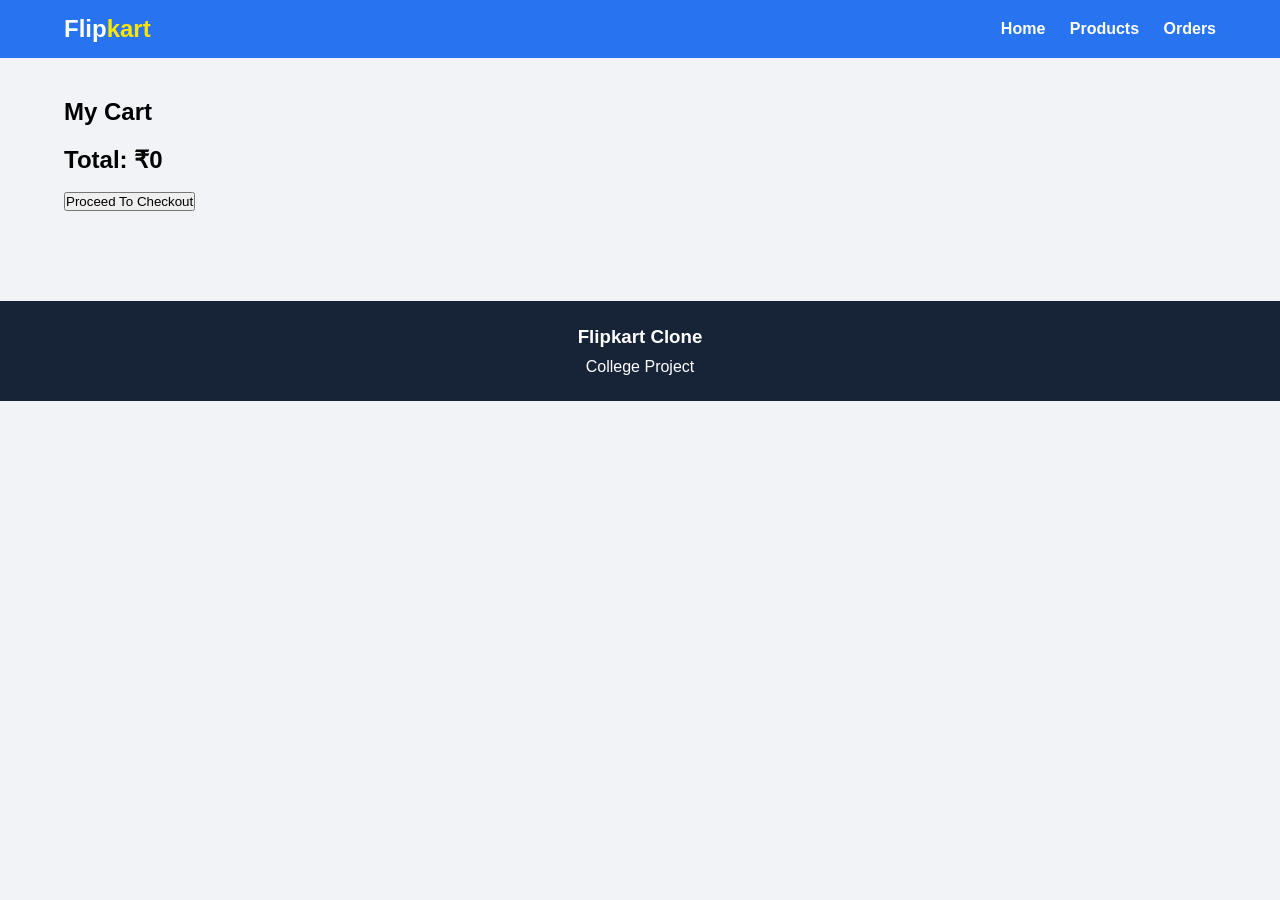
<file: Flipkart-Clone/ecommerce-frontend/cart.html>
<!DOCTYPE html>
<html lang="en">

<head>

    <meta charset="UTF-8">
    <meta name="viewport"
          content="width=device-width, initial-scale=1.0">

    <title>Shopping Cart</title>

    <link rel="stylesheet" href="css/style.css">
    <link rel="stylesheet" href="css/responsive.css">

    <link rel="stylesheet"
    href="https://cdnjs.cloudflare.com/ajax/libs/font-awesome/6.5.1/css/all.min.css">

</head>

<body>

    <!-- Navbar -->

    <header class="navbar">

        <div class="logo">
            <h2>Flip<span>kart</span></h2>
        </div>

        <div class="nav-links">

            <a href="index.html">Home</a>

            <a href="products.html">Products</a>

            <a href="orders.html">Orders</a>

        </div>

    </header>

    <!-- Cart -->

    <div class="cart-container">

        <h2 style="margin-bottom:20px;">
            My Cart
        </h2>

        <div id="cartItems">

        </div>

        <h2 id="totalPrice">
            Total: ₹0
        </h2>

        <br>

        <a href="checkout.html">

            <button class="buy-now">
                Proceed To Checkout
            </button>

        </a>

    </div>

    <!-- Footer -->

    <footer>

        <div class="footer-content">

            <h3>Flipkart Clone</h3>

            <p>
                College Project
            </p>

        </div>

    </footer>

<script>

async function loadCart(){

    try{

        const response =
        await fetch(
        "http://localhost:8080/api/cart"
        );

        const carts =
        await response.json();

        const cartContainer =
        document.getElementById("cartItems");

        let total = 0;

        cartContainer.innerHTML = "";

        carts.forEach(cart => {

            if(cart.cartItems){

                cart.cartItems.forEach(item => {

                    total +=
                    item.product.price *
                    item.quantity;

                    cartContainer.innerHTML += `

                    <div class="cart-item">

                        <img
                        src="${item.product.imageUrl}">

                        <div>

                            <h3>
                                ${item.product.name}
                            </h3>

                            <p>
                                ₹${item.product.price}
                            </p>

                            <p>
                                Quantity:
                                ${item.quantity}
                            </p>

                            <br>

                            <button
                            class="remove-btn"
                            onclick="removeItem(${item.id})">

                                Remove

                            </button>

                        </div>

                    </div>

                    `;

                });

            }

        });

        document
        .getElementById("totalPrice")
        .innerHTML =
        `Total: ₹${total}`;

    }
    catch(error){

        console.log(error);

    }

}

async function removeItem(id){

    try{

        await fetch(
        `http://localhost:8080/api/cart/remove/${id}`,
        {
            method:"DELETE"
        });

        alert(
        "Item Removed"
        );

        loadCart();

    }
    catch(error){

        console.log(error);

    }

}

loadCart();

</script>

</body>

</html>
</file>
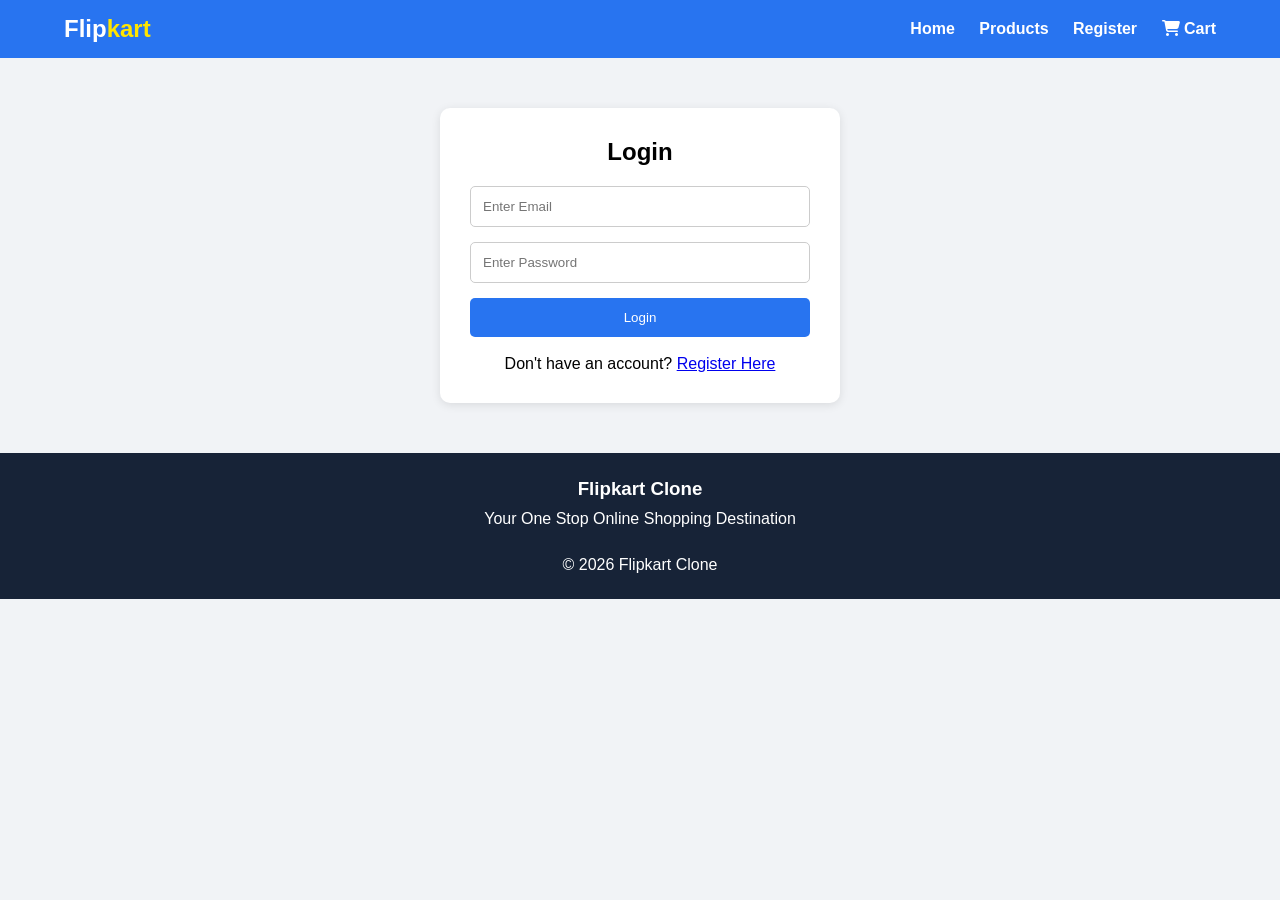
<file: Flipkart-Clone/ecommerce-frontend/login.html>
<!DOCTYPE html>
<html lang="en">

<head>

    <meta charset="UTF-8">
    <meta name="viewport" content="width=device-width, initial-scale=1.0">

    <title>Login - Flipkart Clone</title>

    <link rel="stylesheet" href="css/style.css">
    <link rel="stylesheet" href="css/responsive.css">

    <link rel="stylesheet"
    href="https://cdnjs.cloudflare.com/ajax/libs/font-awesome/6.5.1/css/all.min.css">

</head>

<body>

    <!-- Navbar -->

    <header class="navbar">

        <div class="logo">
            <h2>Flip<span>kart</span></h2>
        </div>

        <div class="nav-links">

            <a href="index.html">Home</a>

            <a href="products.html">Products</a>

            <a href="register.html">Register</a>

            <a href="cart.html">
                <i class="fas fa-shopping-cart"></i> Cart
            </a>

        </div>

    </header>

    <!-- Login Form -->

    <div class="form-container">

        <h2 style="text-align:center; margin-bottom:20px;">
            Login
        </h2>

        <form id="loginForm">

            <div class="form-group">

                <input
                type="email"
                id="email"
                placeholder="Enter Email"
                required>

            </div>

            <div class="form-group">

                <input
                type="password"
                id="password"
                placeholder="Enter Password"
                required>

            </div>

            <button
            type="submit"
            class="form-btn">

                Login

            </button>

        </form>

        <br>

        <p style="text-align:center;">

            Don't have an account?

            <a href="register.html">
                Register Here
            </a>

        </p>

    </div>

    <!-- Footer -->

    <footer>

        <div class="footer-content">

            <h3>Flipkart Clone</h3>

            <p>
                Your One Stop Online Shopping Destination
            </p>

            <br>

            <p>
                © 2026 Flipkart Clone
            </p>

        </div>

    </footer>

    <!-- Login Script -->

    <script>

        document
        .getElementById("loginForm")
        .addEventListener("submit", async function(e){

            e.preventDefault();

            const user = {

                email:
                document.getElementById("email").value,

                password:
                document.getElementById("password").value

            };

            try{

                const response =
                await fetch(
                "http://localhost:8080/api/auth/login",
                {
                    method:"POST",

                    headers:{
                        "Content-Type":"application/json"
                    },

                    body:JSON.stringify(user)
                });

                const result =
                await response.text();

                if(result === "Login Success"){

                    alert("Login Successful");

                    localStorage.setItem(
                    "userEmail",
                    user.email
                    );

                    window.location.href =
                    "index.html";

                }
                else{

                    alert(result);

                }

            }
            catch(error){

                console.log(error);

                alert("Server Error");

            }

        });

    </script>

</body>

</html>
</file>
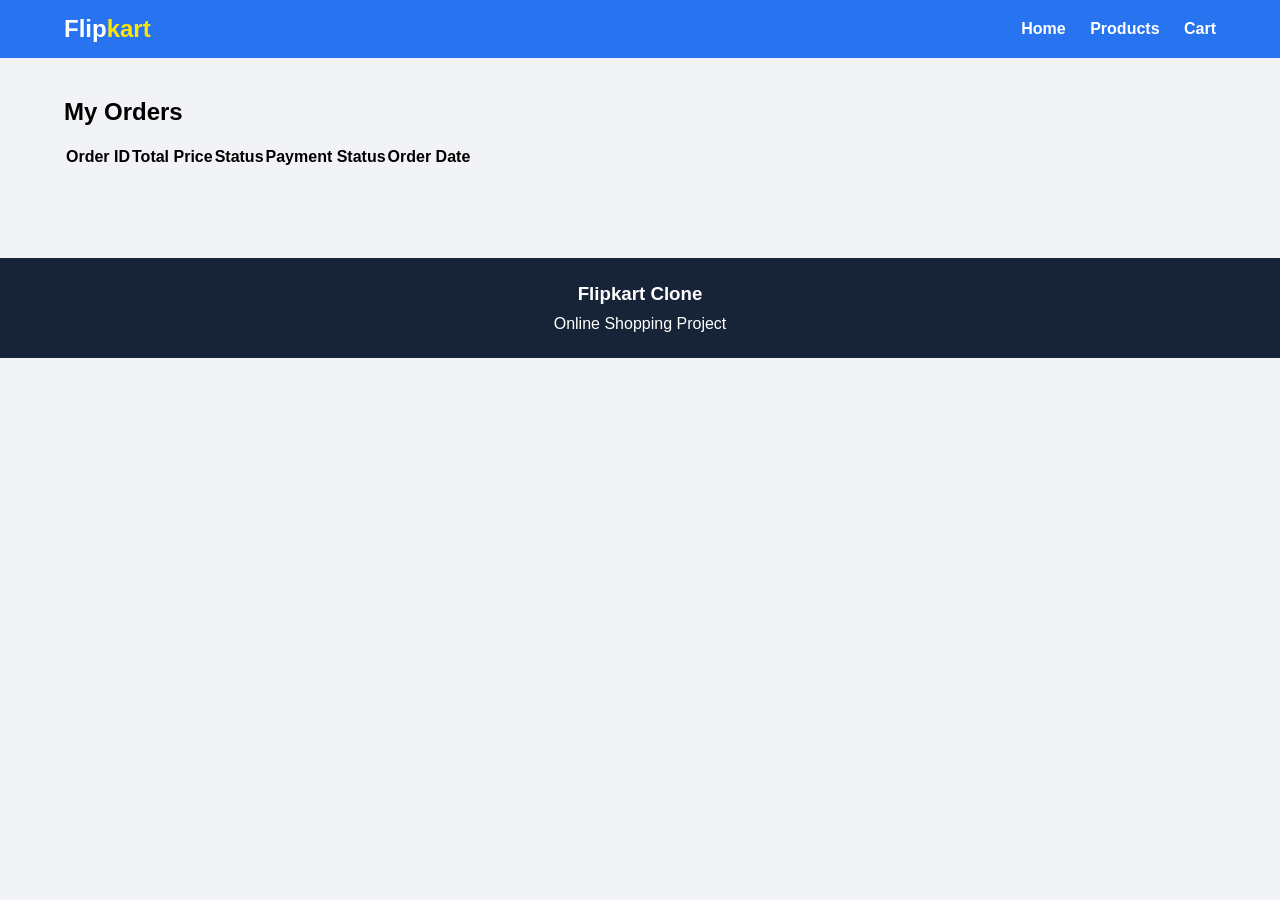
<file: Flipkart-Clone/ecommerce-frontend/orders.html>
<!DOCTYPE html>
<html lang="en">

<head>

    <meta charset="UTF-8">
    <meta name="viewport"
          content="width=device-width, initial-scale=1.0">

    <title>My Orders</title>

    <link rel="stylesheet" href="css/style.css">
    <link rel="stylesheet" href="css/responsive.css">

    <link rel="stylesheet"
    href="https://cdnjs.cloudflare.com/ajax/libs/font-awesome/6.5.1/css/all.min.css">

</head>

<body>

    <!-- Navbar -->

    <header class="navbar">

        <div class="logo">
            <h2>Flip<span>kart</span></h2>
        </div>

        <div class="nav-links">

            <a href="index.html">Home</a>

            <a href="products.html">Products</a>

            <a href="cart.html">Cart</a>

        </div>

    </header>

    <!-- Orders Section -->

    <div class="orders-container">

        <h2 style="margin-bottom:20px;">
            My Orders
        </h2>

        <table>

            <thead>

                <tr>

                    <th>Order ID</th>

                    <th>Total Price</th>

                    <th>Status</th>

                    <th>Payment Status</th>

                    <th>Order Date</th>

                </tr>

            </thead>

            <tbody id="ordersTable">

            </tbody>

        </table>

    </div>

    <!-- Footer -->

    <footer>

        <div class="footer-content">

            <h3>Flipkart Clone</h3>

            <p>
                Online Shopping Project
            </p>

        </div>

    </footer>

<script>

async function loadOrders(){

    try{

        const response =
        await fetch(
        "http://localhost:8080/api/orders"
        );

        const orders =
        await response.json();

        const table =
        document.getElementById(
        "ordersTable"
        );

        table.innerHTML = "";

        orders.forEach(order => {

            table.innerHTML += `

            <tr>

                <td>
                    ${order.id}
                </td>

                <td>
                    ₹${order.totalPrice}
                </td>

                <td>
                    ${order.status}
                </td>

                <td>
                    ${order.paymentStatus}
                </td>

                <td>
                    ${order.createdAt}
                </td>

            </tr>

            `;

        });

    }
    catch(error){

        console.log(error);

    }

}

loadOrders();

</script>

</body>

</html>
</file>
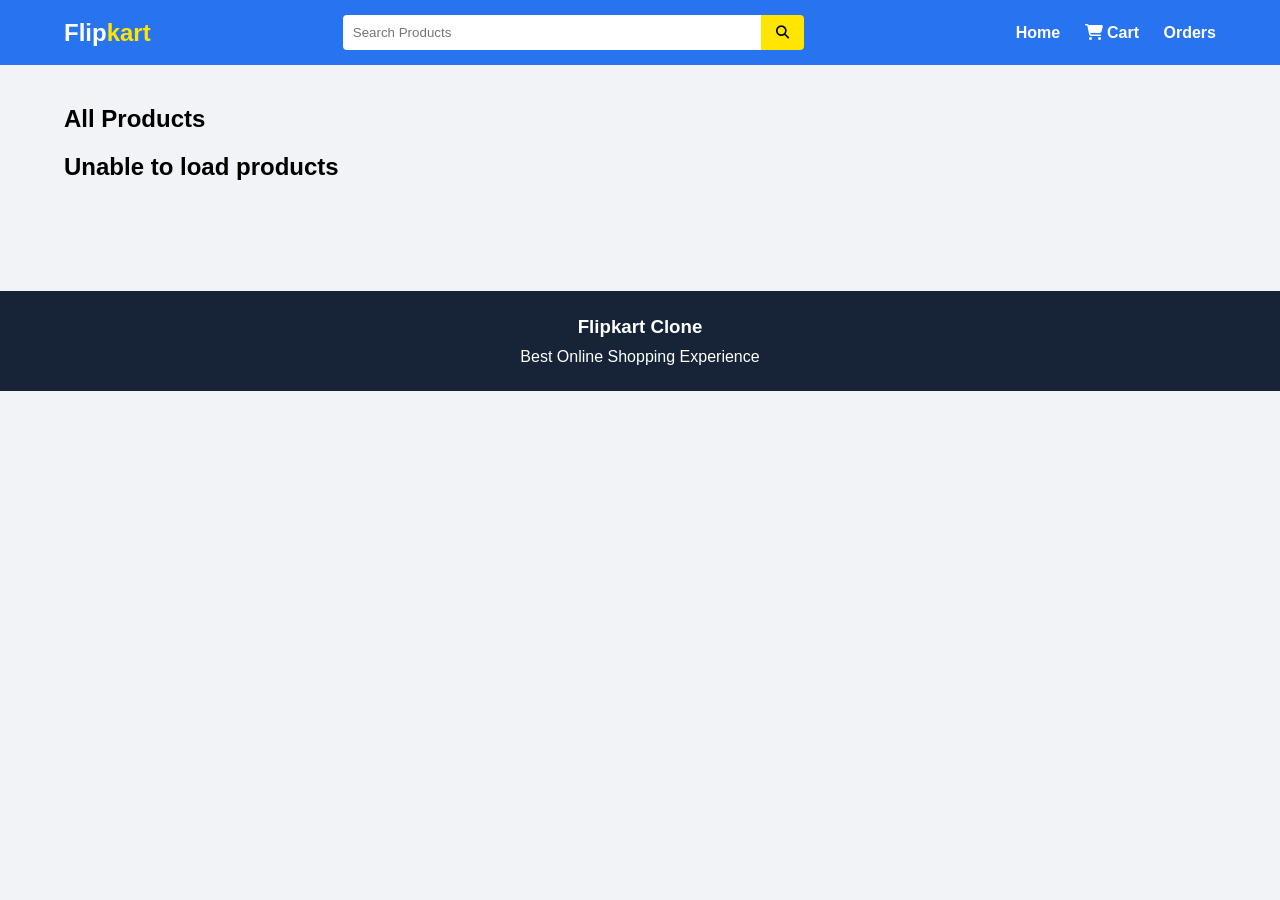
<file: Flipkart-Clone/ecommerce-frontend/products.html>
<!DOCTYPE html>
<html lang="en">

<head>

    <meta charset="UTF-8">
    <meta name="viewport" content="width=device-width, initial-scale=1.0">

    <title>Products - Flipkart Clone</title>

    <link rel="stylesheet" href="css/style.css">
    <link rel="stylesheet" href="css/responsive.css">

    <link rel="stylesheet"
    href="https://cdnjs.cloudflare.com/ajax/libs/font-awesome/6.5.1/css/all.min.css">

</head>

<body>

    <!-- Navbar -->

    <header class="navbar">

        <div class="logo">
            <h2>Flip<span>kart</span></h2>
        </div>

        <div class="search-box">

            <input
            type="text"
            id="searchInput"
            placeholder="Search Products">

            <button>
                <i class="fas fa-search"></i>
            </button>

        </div>

        <div class="nav-links">

            <a href="index.html">Home</a>

            <a href="cart.html">
                <i class="fas fa-shopping-cart"></i>
                Cart
            </a>

            <a href="orders.html">
                Orders
            </a>

        </div>

    </header>

    <!-- Products Section -->

    <section class="products">

        <h2>All Products</h2>

        <div
        class="product-grid"
        id="productGrid">

        </div>

    </section>

    <!-- Footer -->

    <footer>

        <div class="footer-content">

            <h3>Flipkart Clone</h3>

            <p>
                Best Online Shopping Experience
            </p>

        </div>

    </footer>

<script>

const productGrid =
document.getElementById("productGrid");

async function loadProducts(){

    try{

        const response =
        await fetch(
        "http://localhost:8080/api/products"
        );

        const products =
        await response.json();

        productGrid.innerHTML = "";

        products.forEach(product => {

            productGrid.innerHTML += `

            <div class="product-card">

                <img
                src="${product.imageUrl}"
                alt="${product.name}">

                <h3>
                    ${product.name}
                </h3>

                <p>
                    ${product.description}
                </p>

                <h4>
                    ₹${product.price}
                </h4>

                <button
                class="add-cart"
                onclick="addToCart(${product.id})">

                    Add To Cart

                </button>

            </div>

            `;

        });

    }
    catch(error){

        console.log(error);

        productGrid.innerHTML =
        "<h2>Unable to load products</h2>";

    }

}

function addToCart(id){

    alert(
    "Product Added To Cart"
    );

}

loadProducts();

</script>

</body>

</html>
</file>
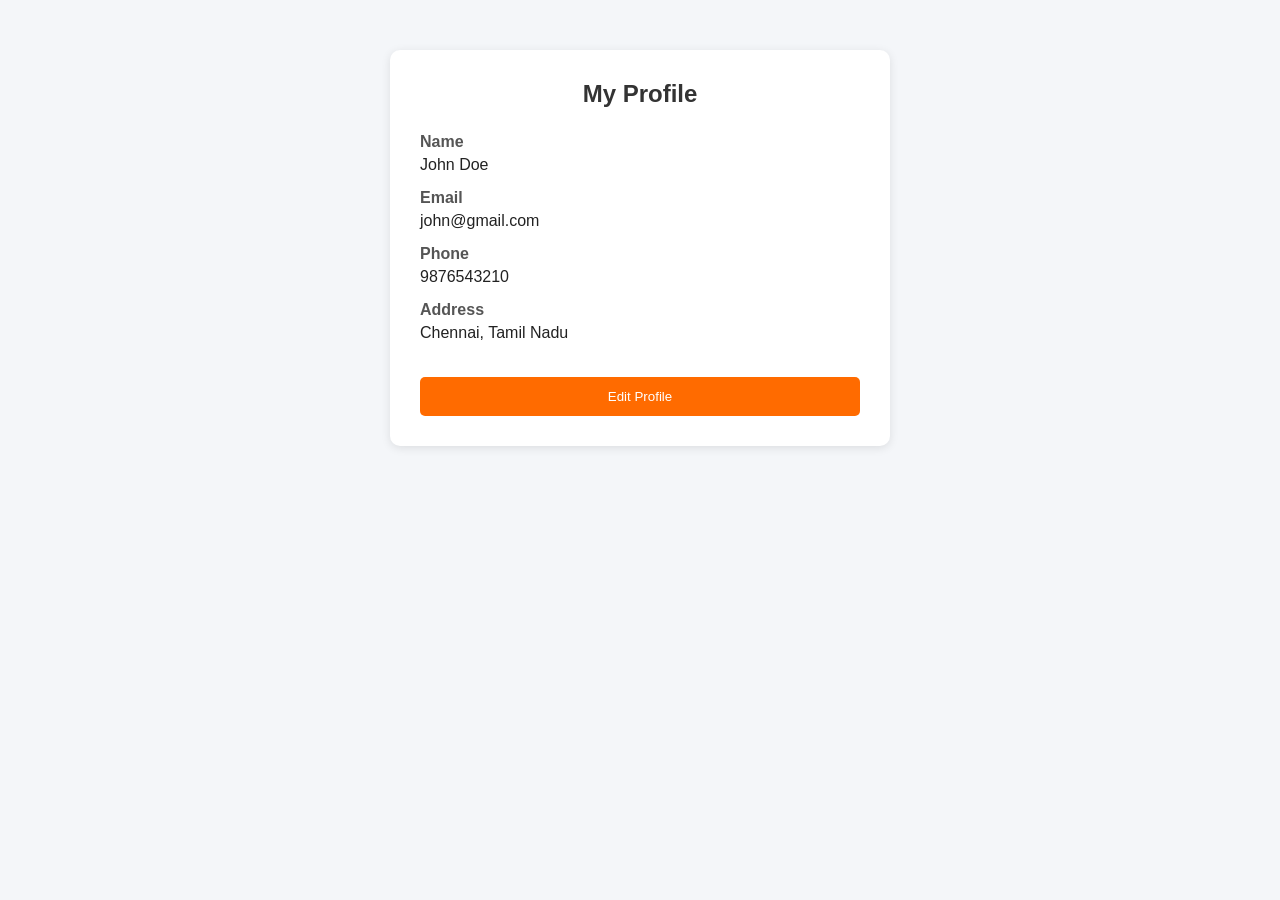
<file: Flipkart-Clone/ecommerce-frontend/profile.html>
<!DOCTYPE html>
<html xmlns:th="http://www.thymeleaf.org">
<head>
    <title>My Profile</title>
    <meta charset="UTF-8">

    <style>
        *{
            margin:0;
            padding:0;
            box-sizing:border-box;
            font-family:Arial,sans-serif;
        }

        body{
            background:#f4f6f9;
        }

        .container{
            width:500px;
            margin:50px auto;
        }

        .card{
            background:white;
            padding:30px;
            border-radius:10px;
            box-shadow:0 2px 10px rgba(0,0,0,0.1);
        }

        h2{
            text-align:center;
            margin-bottom:25px;
            color:#333;
        }

        .profile-item{
            margin-bottom:15px;
        }

        .label{
            font-weight:bold;
            color:#555;
        }

        .value{
            color:#222;
            margin-top:5px;
        }

        .btn{
            width:100%;
            padding:12px;
            background:#ff6b00;
            color:white;
            border:none;
            border-radius:5px;
            cursor:pointer;
            margin-top:20px;
        }

        .btn:hover{
            background:#e65c00;
        }
    </style>
</head>
<body>

<div class="container">

    <div class="card">

        <h2>My Profile</h2>

        <div class="profile-item">
            <div class="label">Name</div>
            <div class="value" th:text="${user.name}">John Doe</div>
        </div>

        <div class="profile-item">
            <div class="label">Email</div>
            <div class="value" th:text="${user.email}">john@gmail.com</div>
        </div>

        <div class="profile-item">
            <div class="label">Phone</div>
            <div class="value" th:text="${user.phone}">9876543210</div>
        </div>

        <div class="profile-item">
            <div class="label">Address</div>
            <div class="value" th:text="${user.address}">
                Chennai, Tamil Nadu
            </div>
        </div>

        <button class="btn">
            Edit Profile
        </button>

    </div>

</div>

</body>
</html>
</file>
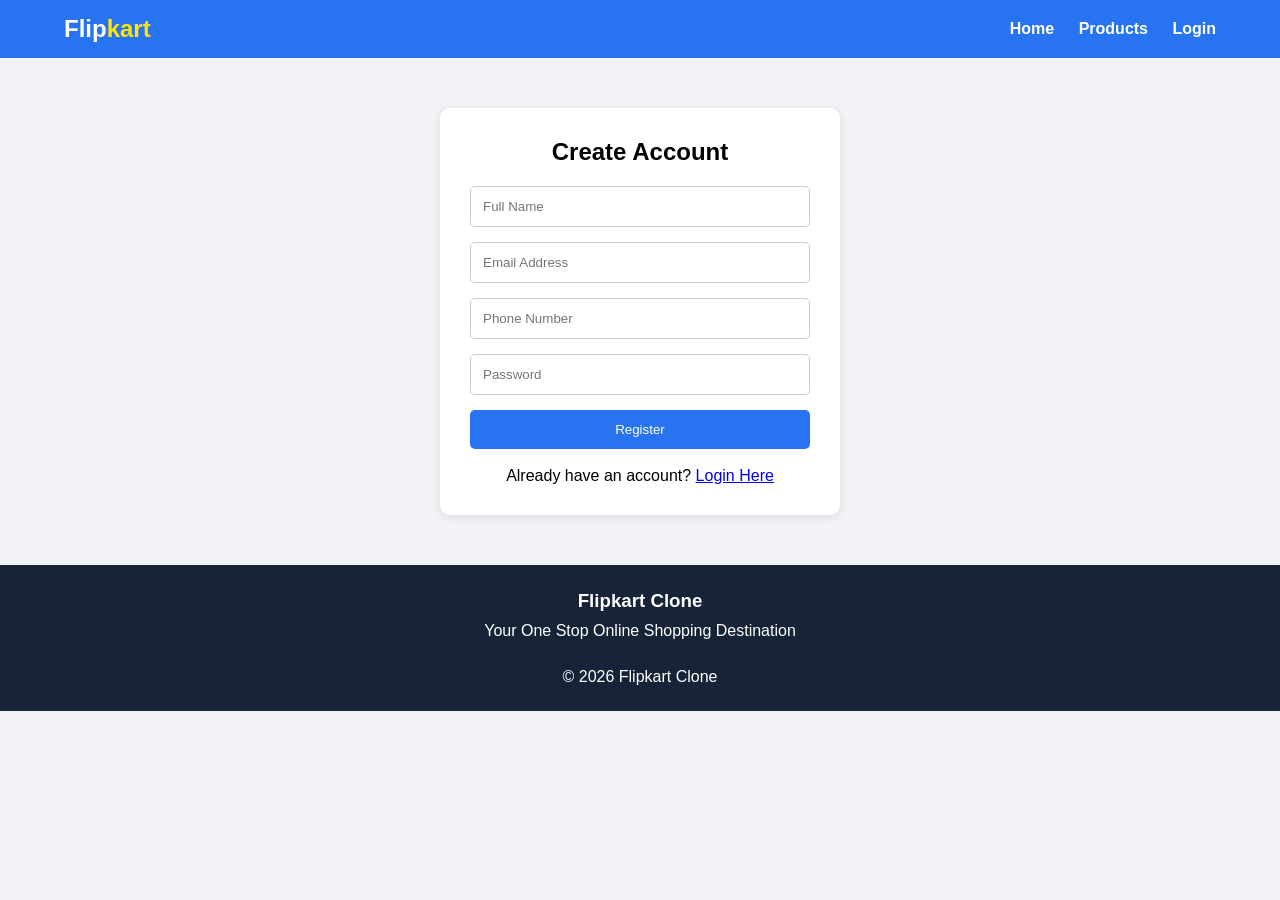
<file: Flipkart-Clone/ecommerce-frontend/register.html>
<!DOCTYPE html>
<html lang="en">

<head>

    <meta charset="UTF-8">
    <meta name="viewport"
          content="width=device-width, initial-scale=1.0">

    <title>Register - Flipkart Clone</title>

    <link rel="stylesheet" href="css/style.css">
    <link rel="stylesheet" href="css/responsive.css">

    <link rel="stylesheet"
    href="https://cdnjs.cloudflare.com/ajax/libs/font-awesome/6.5.1/css/all.min.css">

</head>

<body>

    <!-- Navbar -->

    <header class="navbar">

        <div class="logo">
            <h2>Flip<span>kart</span></h2>
        </div>

        <div class="nav-links">

            <a href="index.html">Home</a>

            <a href="products.html">Products</a>

            <a href="login.html">Login</a>

        </div>

    </header>

    <!-- Register Form -->

    <div class="form-container">

        <h2 style="text-align:center;margin-bottom:20px;">
            Create Account
        </h2>

        <form id="registerForm">

            <div class="form-group">

                <input
                type="text"
                id="name"
                placeholder="Full Name"
                required>

            </div>

            <div class="form-group">

                <input
                type="email"
                id="email"
                placeholder="Email Address"
                required>

            </div>

            <div class="form-group">

                <input
                type="text"
                id="phone"
                placeholder="Phone Number"
                required>

            </div>

            <div class="form-group">

                <input
                type="password"
                id="password"
                placeholder="Password"
                required>

            </div>

            <button
            type="submit"
            class="form-btn">

                Register

            </button>

        </form>

        <br>

        <p style="text-align:center;">

            Already have an account?

            <a href="login.html">
                Login Here
            </a>

        </p>

    </div>

    <!-- Footer -->

    <footer>

        <div class="footer-content">

            <h3>Flipkart Clone</h3>

            <p>
                Your One Stop Online Shopping Destination
            </p>

            <br>

            <p>
                © 2026 Flipkart Clone
            </p>

        </div>

    </footer>

    <script>

        document
        .getElementById("registerForm")
        .addEventListener("submit", async function(e){

            e.preventDefault();

            const user = {

                name:
                document.getElementById("name").value,

                email:
                document.getElementById("email").value,

                phone:
                document.getElementById("phone").value,

                password:
                document.getElementById("password").value

            };

            try{

                const response =
                await fetch(
                "http://localhost:8080/api/auth/register",
                {
                    method:"POST",

                    headers:{
                        "Content-Type":"application/json"
                    },

                    body:JSON.stringify(user)
                });

                if(response.ok){

                    alert(
                    "Registration Successful"
                    );

                    window.location.href =
                    "login.html";

                }
                else{

                    alert(
                    "Registration Failed"
                    );

                }

            }
            catch(error){

                console.log(error);

                alert(
                "Server Error"
                );

            }

        });

    </script>

</body>

</html>
</file>
<file: Flipkart-Clone/ecommerce-frontend/css/style.css>
/* =========================
   GLOBAL STYLES
========================= */

*{
    margin:0;
    padding:0;
    box-sizing:border-box;
    font-family:Arial, sans-serif;
}

body{
    background:#f1f3f6;
}

/* =========================
   NAVBAR
========================= */

.navbar{
    background:#2874f0;
    color:white;
    padding:15px 5%;
    display:flex;
    justify-content:space-between;
    align-items:center;
    flex-wrap:wrap;
}

.logo h2{
    color:white;
}

.logo span{
    color:#ffe500;
}

.search-box{
    display:flex;
    width:40%;
}

.search-box input{
    width:100%;
    padding:10px;
    border:none;
    outline:none;
    border-radius:4px 0 0 4px;
}

.search-box button{
    padding:10px 15px;
    border:none;
    background:#ffe500;
    cursor:pointer;
    border-radius:0 4px 4px 0;
}

.nav-links a{
    color:white;
    text-decoration:none;
    margin-left:20px;
    font-weight:bold;
}

/* =========================
   HERO SECTION
========================= */

.hero{
    height:450px;
    background:url('https://images.unsplash.com/photo-1607082348824-0a96f2a4b9da?w=1400')
    center/cover;
    display:flex;
    justify-content:center;
    align-items:center;
}

.hero-content{
    text-align:center;
    color:white;
    background:rgba(0,0,0,0.5);
    padding:30px;
    border-radius:10px;
}

.hero-content h1{
    font-size:40px;
    margin-bottom:15px;
}

.hero-content p{
    margin-bottom:20px;
}

.btn{
    display:inline-block;
    background:#ff9f00;
    color:white;
    padding:12px 25px;
    text-decoration:none;
    border-radius:5px;
    font-weight:bold;
}

/* =========================
   CATEGORY SECTION
========================= */

.categories{
    padding:40px 5%;
}

.categories h2{
    margin-bottom:20px;
}

.category-grid{
    display:grid;
    grid-template-columns:repeat(auto-fit,minmax(180px,1fr));
    gap:20px;
}

.category-card{
    background:white;
    padding:20px;
    text-align:center;
    border-radius:10px;
    box-shadow:0 2px 8px rgba(0,0,0,0.1);
}

.category-card i{
    font-size:40px;
    color:#2874f0;
    margin-bottom:10px;
}

.category-card img{
    width:100%;
    height:200px;
    object-fit:cover;
    border-radius:8px;
}
/* =========================
   PRODUCTS
========================= */

.products{
    padding:40px 5%;
}

.products h2{
    margin-bottom:20px;
}

.product-grid{
    display:grid;
    grid-template-columns:repeat(auto-fit,minmax(250px,1fr));
    gap:25px;
}
.products-container {
    display: grid;
    grid-template-columns: repeat(5, 1fr);
    gap: 20px;
    padding: 20px;
}

.product-card:hover{
    transform:translateY(-5px);
}

.product-card {
    border: 1px solid #ddd;
    padding: 15px;
    text-align: center;
    border-radius: 10px;
}

.product-card img {
    width: 100%;
    height: 180px;
    object-fit: cover;
}

.product-card h3{
    margin-top:15px;
}

.product-card p{
    color:#666;
    margin:10px 0;
}

.product-card h4{
    color:green;
    margin-bottom:10px;
}

.product-card button{
    width:100%;
    border:none;
    padding:10px;
    background:#2874f0;
    color:white;
    cursor:pointer;
    border-radius:5px;
    font-weight:bold;
}

.product-card button:hover{
    background:#1858c8;
}

/* =========================
   FORM PAGES
========================= */

.form-container{
    width:400px;
    margin:50px auto;
    background:white;
    padding:30px;
    border-radius:10px;
    box-shadow:0 2px 10px rgba(0,0,0,0.1);
}

.form-container h2{
    text-align:center;
    margin-bottom:20px;
}

.form-container input{
    width:100%;
    padding:12px;
    margin-bottom:15px;
    border:1px solid #ccc;
    border-radius:5px;
}

.form-container button{
    width:100%;
    padding:12px;
    border:none;
    background:#2874f0;
    color:white;
    cursor:pointer;
    border-radius:5px;
}

/* =========================
   CART
========================= */

.cart-container{
    padding:40px 5%;
}

.cart-item{
    background:white;
    padding:20px;
    margin-bottom:15px;
    border-radius:8px;
    
}

/* =========================
   CHECKOUT
========================= */

.checkout-container{
    max-width: 700px;
    margin: 40px auto;
    padding: 20px;
}

.checkout-container h1{
    margin-bottom: 20px;
    color: #212121;
}

.checkout-form{
    background: #fff;
    padding: 30px;
    border-radius: 10px;
    box-shadow: 0 2px 10px rgba(0,0,0,0.1);
}

.checkout-form input,
.checkout-form textarea,
.checkout-form select{
    width: 100%;
    padding: 12px;
    margin-bottom: 15px;
    border: 1px solid #ccc;
    border-radius: 5px;
    font-size: 16px;
}

.checkout-form textarea{
    min-height: 120px;
    resize: vertical;
}

.checkout-form button{
    width: 100%;
    padding: 14px;
    border: none;
    background: #fb641b;
    color: white;
    font-size: 16px;
    font-weight: bold;
    border-radius: 5px;
    cursor: pointer;
    transition: 0.3s;
}

.checkout-form button:hover{
    background: #e85a14;
}
/* =========================
   ORDERS
========================= */

.orders-container{
    padding:40px 5%;
}

.order-card{
    background:white;
    padding:20px;
    margin-bottom:15px;
    border-radius:10px;
    box-shadow:0 2px 8px rgba(0,0,0,0.1);
}

/* =========================
   FOOTER
========================= */

footer{
    background:#172337;
    color:white;
    text-align:center;
    padding:25px;
    margin-top:50px;
}

.footer-content p{
    margin-top:10px;
}
</file>
<file: Flipkart-Clone/ecommerce-frontend/css/responsive.css>
/* =========================
   TABLETS
========================= */

@media screen and (max-width: 992px){

    .navbar{
        flex-direction:column;
        gap:15px;
    }

    .search-box{
        width:100%;
    }

    .nav-links{
        display:flex;
        gap:15px;
        flex-wrap:wrap;
        justify-content:center;
    }

    .hero{
        height:350px;
    }

    .hero-content h1{
        font-size:32px;
    }

    .product-grid{
        grid-template-columns:
        repeat(2,1fr);
    }

    .category-grid{
        grid-template-columns:
        repeat(2,1fr);
    }
}

/* =========================
   MOBILE
========================= */

@media screen and (max-width: 768px){

    .navbar{
        padding:15px;
    }

    .logo{
        margin-bottom:10px;
    }

    .search-box{
        width:100%;
    }

    .nav-links{
        width:100%;
        justify-content:center;
        margin-top:10px;
    }

    .nav-links a{
        margin:5px;
    }

    .hero{
        height:300px;
    }

    .hero-content{
        width:90%;
        padding:20px;
    }

    .hero-content h1{
        font-size:26px;
    }

    .hero-content p{
        font-size:14px;
    }

    .products,
    .categories,
    .cart-container,
    .checkout-container,
    .orders-container{
        padding:20px;
    }

    .product-grid{
        grid-template-columns:1fr;
    }

    .category-grid{
        grid-template-columns:1fr;
    }

    .form-container{
        width:95%;
    }

    .product-card img{
        height:200px;
    }
}

/* =========================
   SMALL MOBILE
========================= */

@media screen and (max-width: 480px){

    .hero{
        height:250px;
    }

    .hero-content h1{
        font-size:22px;
    }

    .btn{
        padding:10px 18px;
        font-size:14px;
    }

    .product-card img{
        height:180px;
    }

    .product-card h3{
        font-size:18px;
    }

    .product-card p{
        font-size:14px;
    }

    .product-card h4{
        font-size:18px;
    }

    footer{
        padding:20px 10px;
    }
}
</file>
